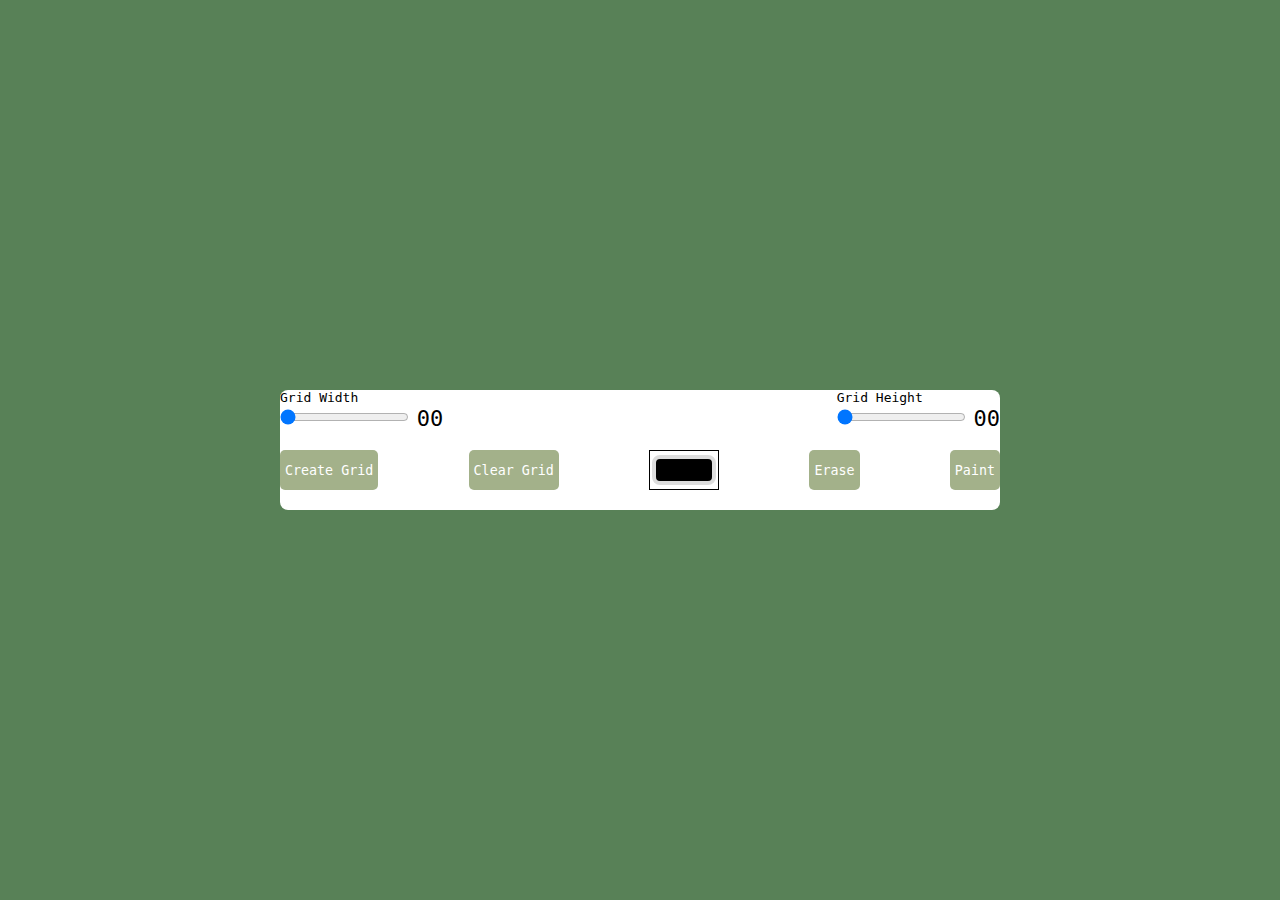
<file: Day 1 # Pixel Art Generator/index.html>
<!DOCTYPE html>
<html lang="en">
  <head>
    <meta charset="UTF-8" />
    <meta http-equiv="X-UA-Compatible" content="IE=edge" />
    <link
      href="https://cdn.jsdelivr.net/npm/bootstrap@5.3.2/dist/css/bootstrap.min.css"
      rel="stylesheet"
      integrity="sha384-T3c6CoIi6uLrA9TneNEoa7RxnatzjcDSCmG1MXxSR1GAsXEV/Dwwykc2MPK8M2HN"
      crossorigin="anonymous" />
    <meta name="viewport" content="width=device-width, initial-scale=1.0" />
    <link rel="stylesheet" href="style.css" />
    <title>#1 Pixel Art Generator</title>
  </head>

  <body>
    <div class="wrapper">
      <div class="options">
        <div class="opt-wrapper">
          <div class="slider">
            <label for="width-range">Grid Width</label>
            <input type="range" id="width-range" min="1" max="35" />
            <span id="width-value">00</span>
          </div>
          <div class="slider">
            <label for="height-range">Grid Height</label>
            <input type="range" id="height-range" min="1" max="35" />
            <span id="height-value">00</span>
          </div>
        </div>

        <div class="opt-wrapper">
          <button id="submit-grid">Create Grid</button>
          <button id="clear-grid">Clear Grid</button>
          <input type="color" id="color-input" />
          <button id="erase-btn">Erase</button>
          <button id="paint-btn">Paint</button>
        </div>
      </div>
      <div class="container"></div>
    </div>

    <script src="index.js"></script>
  </body>
</html>
</file>
<file: Day 1 # Pixel Art Generator/style.css>
* {
    padding: 0;
    margin: 0;
    box-sizing: border-box;
    font-family: monospace;
}

body {
    background-color: #588157;
}

.wrapper {
    background-color: #fff;
    width: 80vmin;
    position: absolute;
    transform: translate(-50%, -50%);
    top: 50%;
    left: 50%;
    pad: 40px 20px;
    border-radius: 8px;
}

label {
    display: block;
}

span {
    position: relative;
    font-size: 22px;
    bottom: -1px;
}

.opt-wrapper {
    display: flex;
    justify-content: space-between;
    margin-bottom: 20px;
    gap: 10px;
}

button {
    background-color: #a3b18a;
    border: none;
    border-radius: 5px;
    padding: 5px;
    color: #fff;
}

input[type="color"] {
    -webkit-appearance: none;
    -moz-appearance: none;
    appearance: none;
    background-color: transparent;
    width: 70px;
    height: 40px;
    cursor: pointer;
}

input[type="color"]::-webkit-color-swatch {
    border-radius: 8px;
    border: 4px solid #ddd;
}
input[type="color"]::-moz-color-swatch {
    border-radius: 8px;
    border: 4px solid #000;
}

.gridCol {
    height: 1em;
    width: 1em;
    border: 1px solid #ddd;
}

.gridRow {
    display: flex;
}

@media only screen and (max-width: 768px) {
    .gridCol{
        height: 0.8em;
        width: 0.8em;
  
    }
}
</file>
